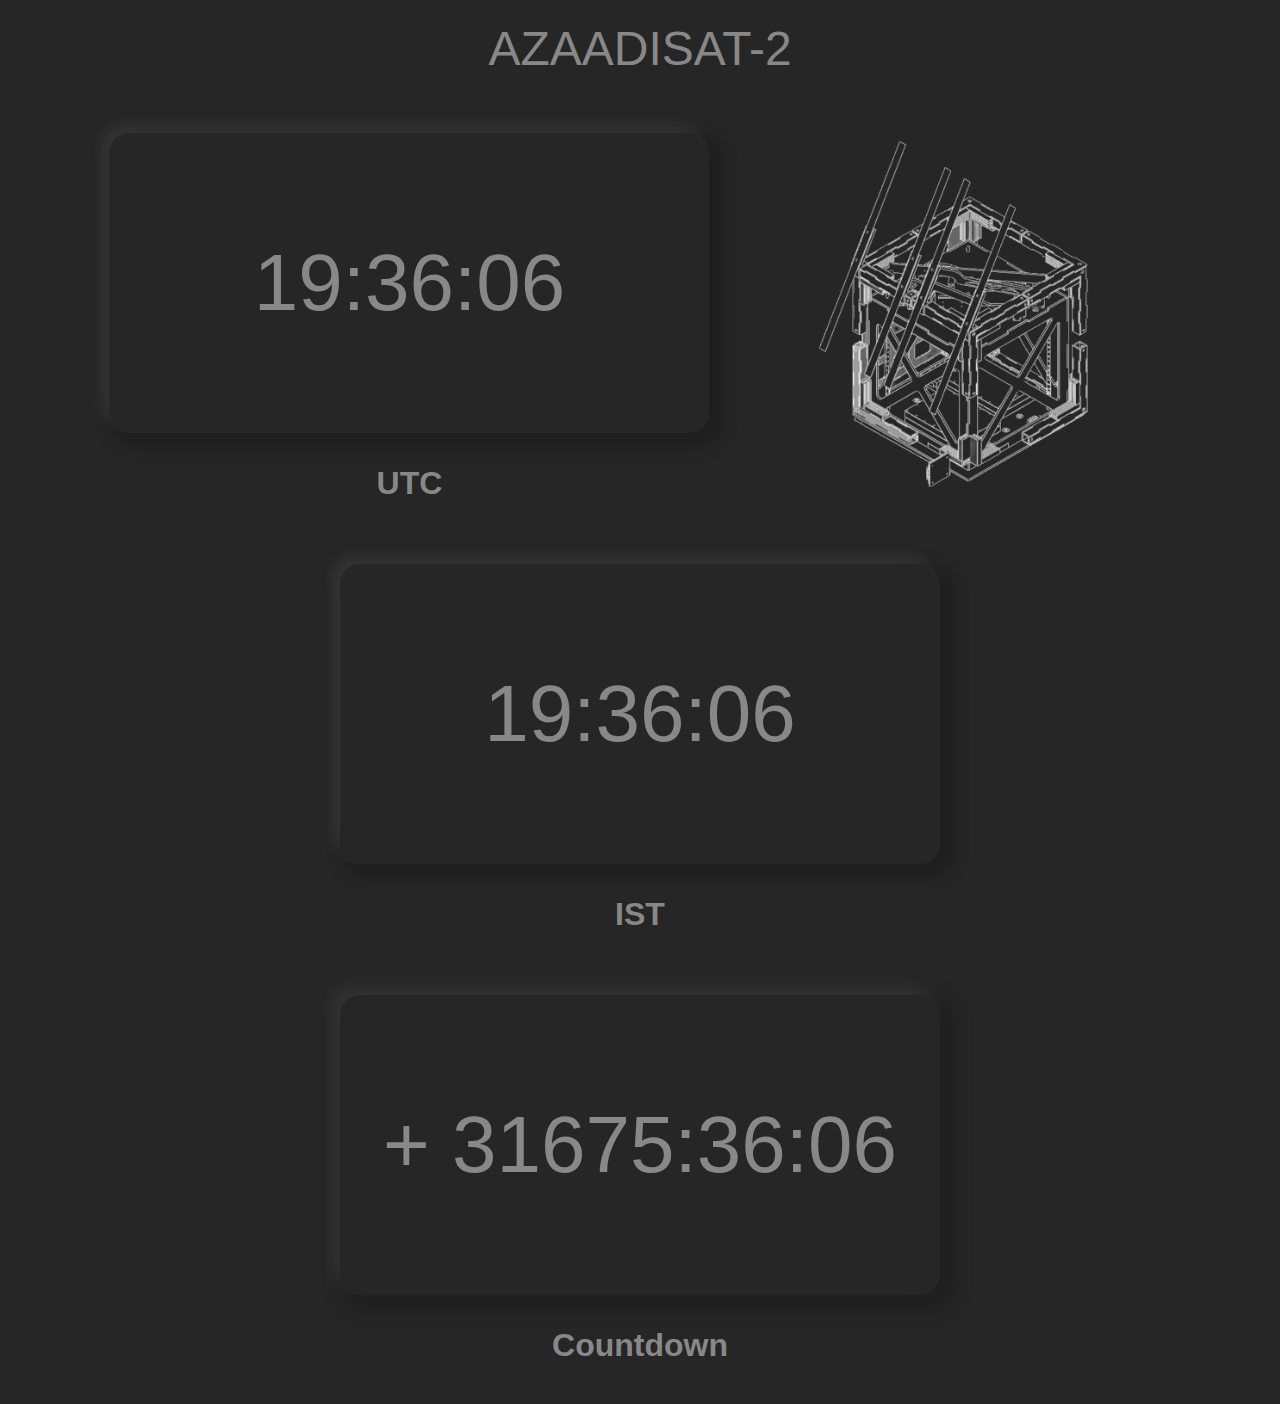
<file: index.html>
<!DOCTYPE html>
<html lang="en">
<head>
    <meta charset="UTF-8">
    <meta http-equiv="X-UA-Compatible" content="IE=edge">
    <link rel="stylesheet" type="text/css" href="styles.css">
    <meta name="viewport" content="width=device-width, initial-scale=1.0">
    <title>Azaadisat timer</title>
</head>
<body>
    <div class="mission_name_box">
        <div class="mission_name_div">
            <p class="missionName">AZAADISAT-2</p>
        </div>
    </div>
    <div class="line_one">
        <div class="utc_box">
            <div class="utc_clock">
                <p id="utc">12:34:54</p>
            </div>
            <p class="label">UTC</p>
        </div>
        <img src="./assets/image.png" height=400 alt="azdsat wireframe">
        <div class="ist_box">
            <div class="ist_clock">
                <p id="ist">05:24:25</p>
            </div>
            <p class="label">IST</p>
        </div>
    </div>

    <div class="line_two">
        <div class="timer_box">
            <div class="timer_clock">
                <p id="time_elapsed">01:23:12</p>
            </div>
            <p class="label">Countdown</p>
        </div>
    </div>

    
</body>
<script src="main.js"></script>
</html>
</file>
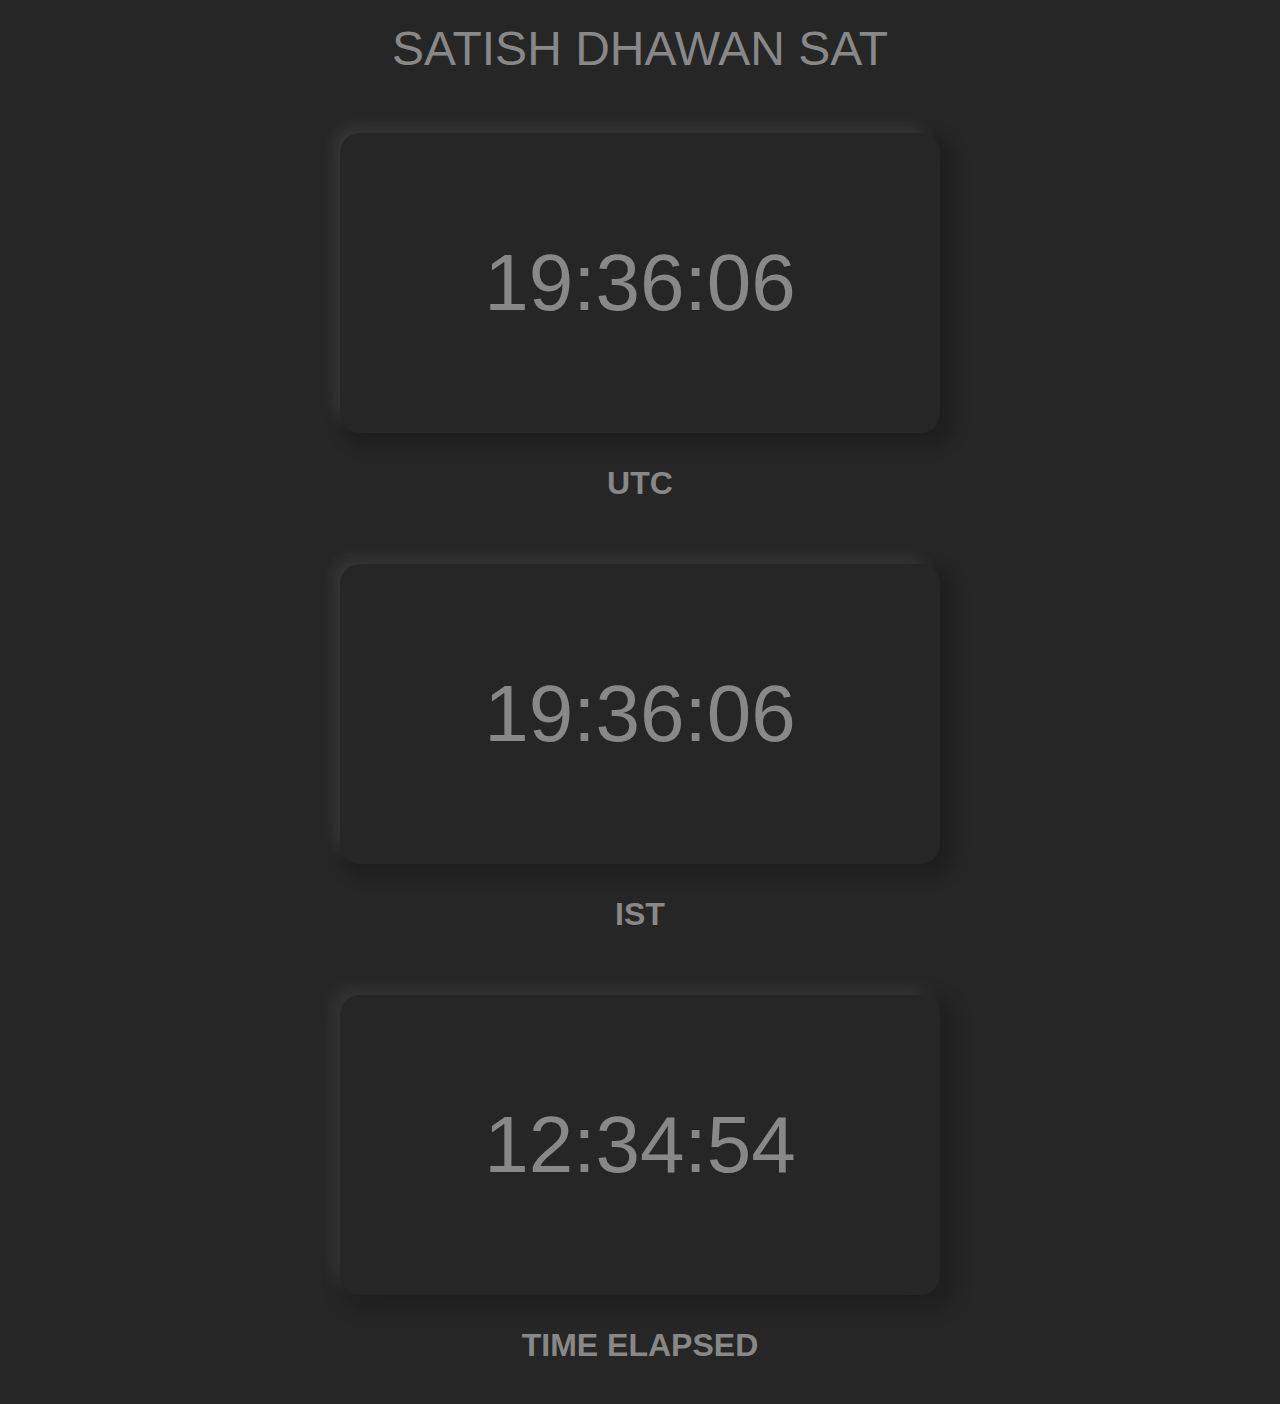
<file: main.html>
<!DOCTYPE html>
<html lang="en">
<head>
    <meta charset="UTF-8">
    <meta http-equiv="X-UA-Compatible" content="IE=edge">
    <link rel="stylesheet" type="text/css" href="styles.css">
    <meta name="viewport" content="width=device-width, initial-scale=1.0">
    <title>Document</title>
</head>
<body>
    <div class="mission_name_box">
        <div class="mission_name_div">
            <p>SATISH DHAWAN SAT</p>
        </div>
    </div>
    <div class="line_one">
        <div class="utc_box">
            <div class="utc_clock">
                <p id="utc">12:34:54</p>
            </div>
            <p class="label">UTC</p>
        </div>
        <div class="ist_box">
            <div class="ist_clock">
                <p id="ist">05:24:25</p>
            </div>
            <p class="label">IST</p>
        </div>
    </div>

    <div class="line_two">
        <div class="timer_box">
            <div class="timer_clock">
                <p>12:34:54</p>
            </div>
            <p class="label">TIME ELAPSED</p>
        </div>
    </div>

    
</body>
<script src="main.js"></script>
</html>
</file>
<file: styles.css>
body {
	background-color: #262626;
}

@import url('https://fonts.googleapis.com/css2?family=Istok+Web&display=swap');

@font-face {
    font-family: 'timer_font';
    src: url('font\IstokWeb-Regular.ttf')  format('truetype'), /* Safari, Android, iOS */

  }


  .missionName{
    font-family: Arial, Helvetica, sans-serif;
  }
  .line_one, .line_two, .mission_name_box{
    width: 100%;
    display: flex;
    align-items:center;
  justify-content:center;
    flex-wrap: wrap;
  }
  .mission_name_div{
    /* width: 600px;
    height: 90px;
    text-align: center; */
    margin-top: 40px;
    border-radius: 20px;
    font-family: 'Istok Web', sans-serif;
    font-size: 3rem;
    /* box-shadow: rgba(0, 0, 0, 0.2) 8px 8px 16px 7px,
    rgba(255, 255, 255, 0.1) -8px -8px 16px -3px; */
}

.mission_name_div p{
    margin: 0;
    position: relative;
    top: 50%;
    left: 50%;
    -ms-transform: translate(-50%, -50%);
    transform: translate(-50%, -50%);
    color: #888888;
}

.utc_clock{
    width: 600px;
    height: 300px;
    text-align: center;
    margin: 30px;
    border-radius: 20px;
    font-family: 'Istok Web', sans-serif;
    font-size: 5rem;
    box-shadow: rgba(0, 0, 0, 0.2) 8px 8px 16px 7px,
    rgba(255, 255, 255, 0.1) -8px -8px 16px -3px;
}

.utc_clock p{
    margin: 0;
    position: relative;
    top: 50%;
    left: 50%;
    -ms-transform: translate(-50%, -50%);
    transform: translate(-50%, -50%);
    color: #888888;
}

.ist_clock{
    width: 600px;
    height: 300px;
    text-align: center;
    margin: 30px;
    border-radius: 20px;
    font-family: 'Istok Web', sans-serif;
    font-size: 5rem;
    box-shadow: rgba(0, 0, 0, 0.2) 8px 8px 16px 7px,
    rgba(255, 255, 255, 0.1) -8px -8px 16px -3px;
}

.ist_clock p{
    margin: 0;
  position: relative;
  top: 50%;
  left: 50%;
  -ms-transform: translate(-50%, -50%);
  transform: translate(-50%, -50%);
    color: #888888;
}

.timer_clock{
    width: 600px;
    height: 300px;
    text-align: center;
    margin: 30px;
    border-radius: 20px;
    font-family: 'Istok Web', sans-serif;
    font-size: 5rem;
    box-shadow: rgba(0, 0, 0, 0.2)  8px 8px 20px 7px,
    rgba(255, 255, 255, 0.1)  -8px -8px 20px -3px;
}

.timer_clock p{
    margin: 0;
  position: relative;
  top: 50%;
  left: 50%;
  -ms-transform: translate(-50%, -50%);
  transform: translate(-50%, -50%);
    color: #888888;
}

.utc_box, .ist_box, .timer_box{
    text-align: center;
}


.label{
    font-family: 'Istok Web', sans-serif;
    font-size: 2rem;
    font-weight: 700;
    color: #888888;
}
</file>
